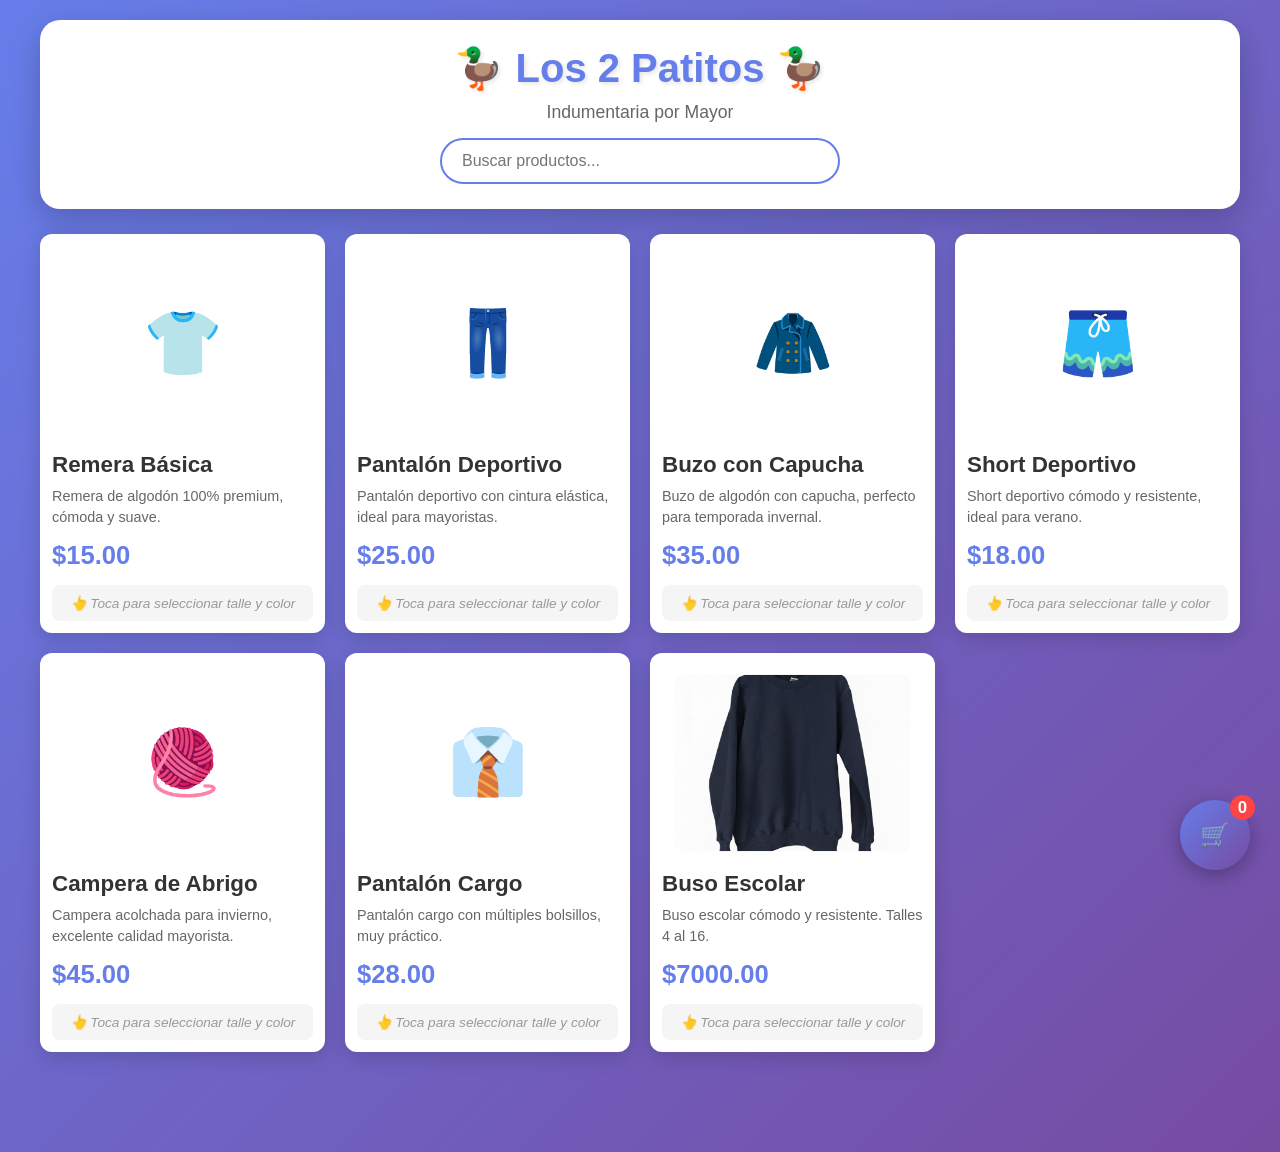
<file: index.html>
<!DOCTYPE html>
<html lang="es">
<head>
    <meta charset="UTF-8">
    <meta name="viewport" content="width=device-width, initial-scale=1.0">
    <title>Los 2 Patitos - Indumentaria por Mayor</title>
    <link rel="stylesheet" href="styles.css">
</head>
<body>
    <div class="container">
        <header>
            <h1>🦆 Los 2 Patitos 🦆</h1>
            <p class="subtitle">Indumentaria por Mayor</p>
            <div class="search-bar">
                <input type="text" id="searchInput" placeholder="Buscar productos...">
            </div>
        </header>

        <div class="catalog" id="catalog">
            <!-- Los productos se cargarán dinámicamente -->
        </div>

        <!-- Modal de Producto -->
        <div class="modal-overlay" id="modalOverlay">
            <div class="modal-content" id="modalContent">
                <button class="close-modal" id="closeModal">✕</button>
                <div class="modal-body" id="modalBody">
                    <!-- Contenido del modal se cargará dinámicamente -->
                </div>
            </div>
        </div>

        <!-- Botón flotante para ir al carrito -->
        <a href="cart.html" class="cart-toggle" id="cartToggle">
            🛒 <span id="cartCount">0</span>
        </a>

        <!-- Notificación flotante -->
        <div class="notification" id="notification">
            <div class="notification-content">
                <span class="checkmark">✓</span>
                <span class="notification-text" id="notificationText"></span>
            </div>
        </div>
    </div>

    <script src="script.js"></script>
</body>
</html>
</file>
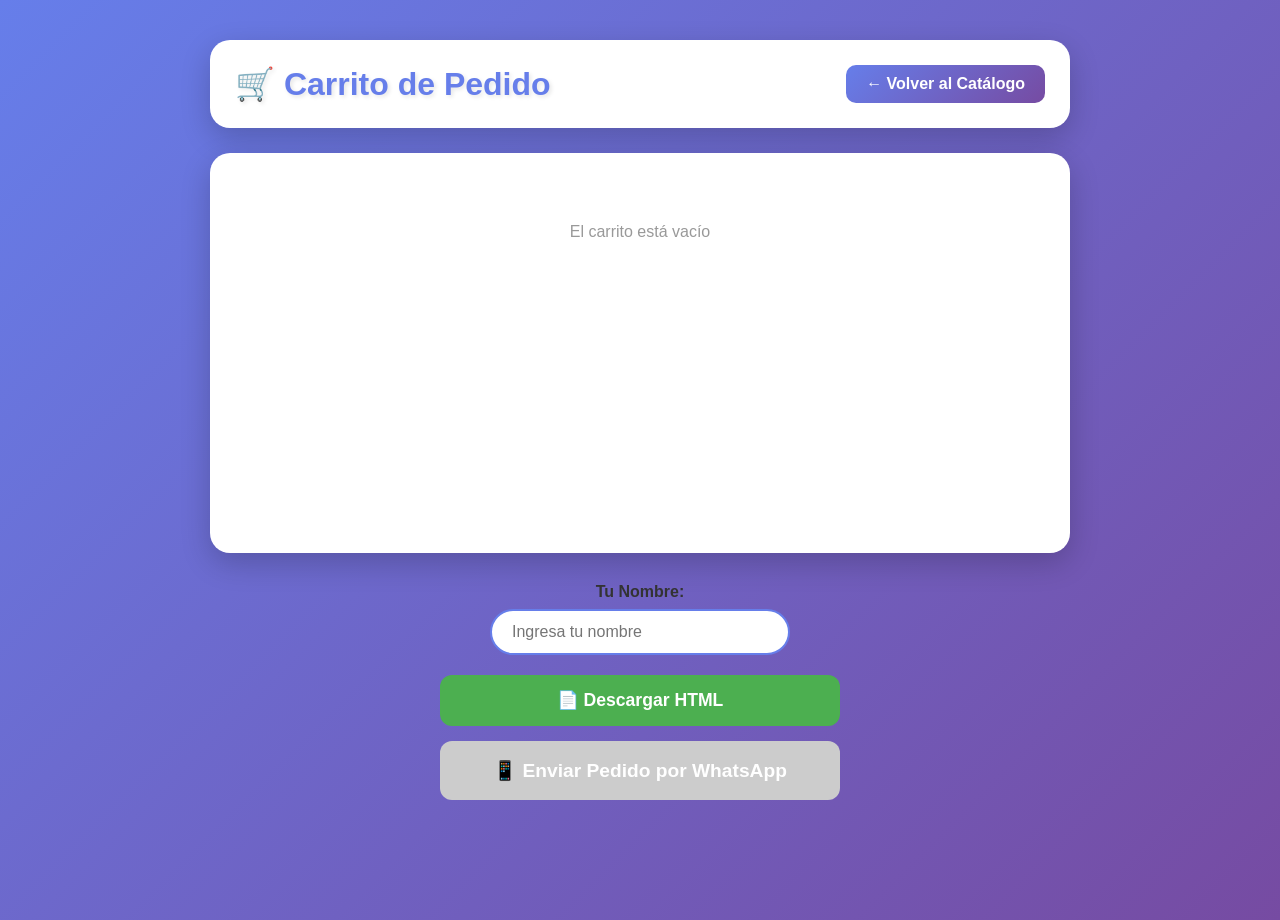
<file: cart.html>
<!DOCTYPE html>
<html lang="es">
<head>
    <meta charset="UTF-8">
    <meta name="viewport" content="width=device-width, initial-scale=1.0">
    <title>Carrito - Los 2 Patitos</title>
    <link rel="stylesheet" href="styles.css">
    <script src="https://html2canvas.hertzen.com/dist/html2canvas.min.js"></script>
    <link rel="stylesheet" href="cart.css">
</head>
<body>
    <div class="cart-page-container">
        <div class="cart-page-header">
            <h1>🛒 Carrito de Pedido</h1>
            <a href="index.html" class="back-button">← Volver al Catálogo</a>
        </div>

        <div class="cart-page-content">
            <div id="cartContent">
                <p class="empty-cart">Cargando carrito...</p>
            </div>
        </div>

        <div class="cart-page-footer">
            <div class="customer-info">
                <label for="customerName">Tu Nombre:</label>
                <input type="text" id="customerName" placeholder="Ingresa tu nombre" maxlength="50">
            </div>
            <div class="order-buttons">                <button class="download-html-button" id="downloadHTML">
                    📄 Descargar HTML
                </button>
                <button class="whatsapp-button-large" id="sendWhatsApp" disabled>
                    📱 Enviar Pedido por WhatsApp
                </button>
            </div>
        </div>
    </div>

    <script src="cart.js"></script>
</body>
</html>
</file>
<file: styles.css>
* {
    margin: 0;
    padding: 0;
    box-sizing: border-box;
}

body {
    font-family: 'Segoe UI', Tahoma, Geneva, Verdana, sans-serif;
    background: linear-gradient(135deg, #667eea 0%, #764ba2 100%);
    min-height: 100vh;
    padding: 20px;
    padding-bottom: 100px;
}

.container {
    max-width: 1200px;
    margin: 0 auto;
}

header {
    background: white;
    border-radius: 20px;
    padding: 25px;
    margin-bottom: 25px;
    box-shadow: 0 10px 30px rgba(0, 0, 0, 0.2);
    text-align: center;
}

h1 {
    color: #667eea;
    font-size: 2.5em;
    margin-bottom: 10px;
    text-shadow: 2px 2px 4px rgba(0, 0, 0, 0.1);
}

.subtitle {
    color: #666;
    font-size: 1.1em;
    margin-bottom: 15px;
}

.search-bar {
    margin-top: 15px;
    display: flex;
    justify-content: center;
}

.search-bar input {
    padding: 12px 20px;
    border: 2px solid #667eea;
    border-radius: 25px;
    font-size: 1em;
    width: 100%;
    max-width: 400px;
    outline: none;
}

.search-bar input:focus {
    border-color: #764ba2;
    box-shadow: 0 0 10px rgba(102, 126, 234, 0.3);
}

.catalog {
    display: grid;
    grid-template-columns: repeat(auto-fill, minmax(280px, 1fr));
    gap: 20px;
}

.product-card {
    background: white;
    border-radius: 12px;
    padding: 12px; /* reducido para minimizar el borde visible alrededor de la imagen */
    box-shadow: 0 5px 20px rgba(0, 0, 0, 0.15);
    transition: transform 0.3s ease, box-shadow 0.3s ease;
    cursor: pointer;
}

.product-card:hover {
    transform: translateY(-5px);
    box-shadow: 0 10px 30px rgba(0, 0, 0, 0.25);
}

.product-image {
    width: 100%;
    aspect-ratio: 4 / 3; /* mantiene proporción y reduce la necesidad de espacio extra */
    height: auto;
    overflow: hidden; /* evita bordes visibles dentro del contenedor */
    background: transparent; /* eliminar fondo para que la imagen ocupe todo */
    border-radius: 8px;
    display: flex;
    align-items: center;
    justify-content: center;
    color: white;
    font-size: 4em;
    margin-bottom: 10px;
    padding: 0;
}

/* Imagen dentro de la card: ajustar tamaño y recorte */
.product-image img {
    width: 100%;
    height: 100%;
    object-fit: cover; /* llena el área y recorta lo necesario */
    object-position: center center; /* asegurar enfoque central */
    transform: scale(0.90); /* menos 'zoom' para mostrar más del producto */
    transition: transform 220ms ease, opacity 220ms ease; /* suavizar cambio */
    border-radius: 8px; /* coincide con el contenedor para minimizar borde */
    display: block;
    border: none;
} 

/* Al hacer hover en la tarjeta, un zoom leve y natural */
.product-card:hover .product-image img {
    transform: scale(0.94);
}   

.product-name {
    font-size: 1.4em;
    font-weight: bold;
    color: #333;
    margin-bottom: 8px;
}

.product-description {
    color: #666;
    font-size: 0.9em;
    margin-bottom: 12px;
    line-height: 1.5;
}

.product-price {
    font-size: 1.6em;
    font-weight: bold;
    color: #667eea;
    margin-bottom: 15px;
}

.product-click-hint {
    text-align: center;
    color: #999;
    font-size: 0.85em;
    padding: 10px;
    background: #f5f5f5;
    border-radius: 8px;
    font-style: italic;
}

/* Modal */
.modal-overlay {
    position: fixed;
    top: 0;
    left: 0;
    width: 100%;
    height: 100%;
    background: rgba(0, 0, 0, 0.7);
    display: flex;
    align-items: center;
    justify-content: center;
    z-index: 2000;
    opacity: 0;
    pointer-events: none;
    transition: opacity 0.3s ease;
}

.modal-overlay.open {
    opacity: 1;
    pointer-events: all;
}

.modal-content {
    background: white;
    border-radius: 20px;
    width: 92%;
    max-width: 920px;
    max-height: 92vh;
    overflow-y: auto;
    position: relative;
    transform: scale(0.95);
    transition: transform 0.25s ease;
}

.modal-overlay.open .modal-content {
    transform: scale(1);
}

.close-modal {
    position: absolute;
    top: 15px;
    right: 15px;
    background: #ff4444;
    color: white;
    border: none;
    border-radius: 50%;
    width: 35px;
    height: 35px;
    font-size: 1.2em;
    cursor: pointer;
    z-index: 10;
    display: flex;
    align-items: center;
    justify-content: center;
    transition: transform 0.3s ease;
}

.close-modal:hover {
    transform: scale(1.1);
}

.modal-body {
    padding: 30px;
}

.modal-row {
    display: flex;
    gap: 24px;
    align-items: flex-start;
}

.modal-media {
    width: 70%;
}

.modal-options {
    width: 30%;
}

.modal-product-image {
    width: 100%; /* ocupa todo el ancho de .modal-media (que ahora es 70% del modal) */
    margin: 0;
    aspect-ratio: 4 / 3; /* escala con el contenedor y se mantiene proporcional */
    height: auto;
    max-height: 60vh;
    overflow: hidden; /* elimina espacios internos y bordes visibles */
    background: transparent; /* dejar que la imagen ocupe todo el bloque */
    border-radius: 8px;
    display: flex;
    align-items: center;
    justify-content: center;
    color: white;
    font-size: 5em;
    margin-bottom: 12px;
    padding: 0;
} 

/* Imagen principal en modal */
.modal-product-image img {
    width: 100%;
    height: 100%;
    object-fit: cover; /* llena el contenedor y recorta lo necesario */
    object-position: center center;
    transform: scale(1); /* escala completa, sin zoom */
    transition: transform 220ms ease, opacity 220ms ease;
    border-radius: 8px;
    display: block;
    border: none;
}  

/* Miniaturas en modal */
.modal-thumbs {
    display: flex;
    gap: 10px;
    margin-bottom: 12px;
    justify-content: flex-start;
}
.modal-thumb {
    width: 72px;
    height: 72px;
    object-fit: cover;
    border-radius: 8px;
    cursor: pointer;
    border: 2px solid transparent;
}
.modal-thumb:hover {
    border-color: #667eea;
}

/* Estado seleccionado para miniaturas */
.modal-thumb.selected {
    border-color: #764ba2;
    transform: scale(1.02); /* menos zoom al seleccionar miniatura */
    box-shadow: 0 6px 18px rgba(118,75,162,0.16);
}  

.modal-product-name {
    font-size: 1.8em;
    font-weight: bold;
    color: #333;
    margin-bottom: 10px;
}

.modal-product-description {
    color: #666;
    font-size: 1em;
    margin-bottom: 15px;
    line-height: 1.6;
}

.modal-product-price {
    font-size: 2em;
    font-weight: bold;
    color: #667eea;
    margin-bottom: 30px;
}

.modal-options {
    margin-top: 20px;
}

.option-group {
    margin-bottom: 20px;
}

.option-group label {
    display: block;
    font-weight: 600;
    color: #333;
    margin-bottom: 10px;
    font-size: 1em;
}

.size-selector {
    display: flex;
    flex-wrap: wrap;
    gap: 10px;
    justify-content: center;
}

.size-btn {
    width: 50px;
    height: 50px;
    border: 2px solid #ddd;
    background: white;
    color: #333;
    border-radius: 8px;
    font-size: 1.1em;
    font-weight: bold;
    cursor: pointer;
    transition: all 0.3s ease;
    display: flex;
    align-items: center;
    justify-content: center;
}

.size-btn:hover {
    border-color: #667eea;
    background: #f0f0ff;
    transform: scale(1.05);
}

.size-btn.selected {
    background: linear-gradient(135deg, #667eea 0%, #764ba2 100%);
    color: white;
    border-color: #667eea;
    transform: scale(1.1);
    box-shadow: 0 0 10px rgba(102, 126, 234, 0.4);
}

/* Botón 'Todos' en selector de talles */
.size-all-btn {
    background: #f5f5f5;
    color: #333;
    font-weight: 700;
}
.size-all-btn.selected {
    background: linear-gradient(135deg, #ffd166 0%, #f4a261 100%);
    color: #222;
    border-color: #f4a261;
}

.color-selector {
    display: flex;
    gap: 15px;
    justify-content: center;
}
.color-btn {
    width: 50px;
    height: 50px;
    border-radius: 50%;
    border: 3px solid #ddd;
    cursor: pointer;
    transition: all 0.3s ease;
    flex-shrink: 0;
}
.color-btn img {
    width:100%;
    height:100%;
    object-fit: cover;
    border-radius: 50%;
    display: block;
    transition: transform 0.25s ease, box-shadow 0.25s ease, border-color 0.25s ease;
}
.color-btn.selected img {
    transform: scale(1.02); /* menos zoom en color seleccionado */
    box-shadow: 0 6px 14px rgba(0,0,0,0.12);
}

.color-btn {
    width: 50px;
    height: 50px;
    border-radius: 50%;
    border: 3px solid #ddd;
    cursor: pointer;
    transition: all 0.3s ease;
    flex-shrink: 0;
}

.color-btn:hover {
    transform: scale(1.1);
    border-width: 3px;
}

.color-btn.selected {
    border: 4px solid #333;
    transform: scale(1.2);
    box-shadow: 0 0 15px rgba(0, 0, 0, 0.3);
}

.quantity-selector {
    display: flex;
    align-items: center;
    gap: 15px;
    justify-content: center;
}

.qty-btn {
    width: 45px;
    height: 45px;
    border: 2px solid #667eea;
    background: white;
    color: #667eea;
    border-radius: 8px;
    font-size: 1.5em;
    font-weight: bold;
    cursor: pointer;
    transition: all 0.3s ease;
}

.qty-btn:hover {
    background: #667eea;
    color: white;
}

.quantity-input {
    width: 80px;
    padding: 12px;
    text-align: center;
    border: 2px solid #ddd;
    border-radius: 8px;
    font-size: 1.2em;
    font-weight: bold;
}

.modal-add-button {
    width: 100%;
    padding: 15px;
    background: linear-gradient(135deg, #667eea 0%, #764ba2 100%);
    color: white;
    border: none;
    border-radius: 10px;
    font-size: 1.2em;
    font-weight: bold;
    cursor: pointer;
    transition: all 0.3s ease;
    margin-top: 20px;
}

.modal-add-button:hover {
    opacity: 0.9;
    transform: scale(1.02);
}

.modal-add-button:active {
    transform: scale(0.98);
}

.no-results {
    text-align: center;
    color: #666;
    font-size: 1.5em;
    padding: 40px;
    background: white;
    border-radius: 15px;
}

/* Carrito */
.cart-toggle {
    position: fixed;
    bottom: 30px;
    right: 30px;
    width: 70px;
    height: 70px;
    border-radius: 50%;
    background: linear-gradient(135deg, #667eea 0%, #764ba2 100%);
    color: white;
    border: none;
    font-size: 1.5em;
    cursor: pointer;
    box-shadow: 0 5px 20px rgba(0, 0, 0, 0.3);
    z-index: 1000;
    display: flex;
    align-items: center;
    justify-content: center;
    transition: transform 0.3s ease;
    text-decoration: none;
}

.cart-toggle:hover {
    transform: scale(1.1);
}

.cart-toggle span {
    position: absolute;
    top: -5px;
    right: -5px;
    background: #ff4444;
    color: white;
    border-radius: 50%;
    width: 25px;
    height: 25px;
    display: flex;
    align-items: center;
    justify-content: center;
    font-size: 0.7em;
    font-weight: bold;
}

.cart-container {
    position: fixed;
    bottom: 120px;
    right: 30px;
    width: 90%;
    max-width: 500px;
    max-height: 70vh;
    background: white;
    border-radius: 20px;
    box-shadow: 0 10px 40px rgba(0, 0, 0, 0.3);
    z-index: 1001;
    display: flex;
    flex-direction: column;
    transform: translateY(150%) scale(0.8);
    opacity: 0;
    transition: all 0.3s ease;
    pointer-events: none;
}

.cart-container.open {
    transform: translateY(0) scale(1);
    opacity: 1;
    pointer-events: all;
}

.cart-header {
    padding: 20px;
    border-bottom: 2px solid #eee;
    display: flex;
    justify-content: space-between;
    align-items: center;
}

.cart-header h2 {
    color: #667eea;
    font-size: 1.5em;
}

.close-cart {
    background: none;
    border: none;
    font-size: 1.5em;
    color: #666;
    cursor: pointer;
    padding: 5px 10px;
}

.close-cart:hover {
    color: #333;
}

.cart-content {
    flex: 1;
    overflow-y: auto;
    padding: 20px;
}

.empty-cart {
    text-align: center;
    color: #999;
    padding: 40px 20px;
}

.cart-groups {
    display: flex;
    flex-direction: column;
    gap: 15px;
}

.cart-group {
    background: #f9f9f9;
    border-radius: 10px;
    padding: 15px;
    border: 1px solid #e0e0e0;
}

.cart-group-header {
    display: flex;
    justify-content: space-between;
    align-items: center;
    margin-bottom: 12px;
    padding-bottom: 10px;
    border-bottom: 2px solid #ddd;
}

.cart-group-header h3 {
    color: #333;
    font-size: 1.1em;
    margin: 0;
}

.remove-group-btn {
    background: #ff4444;
    color: white;
    border: none;
    border-radius: 5px;
    padding: 5px 10px;
    cursor: pointer;
    font-size: 0.9em;
    transition: background 0.3s ease;
}

.remove-group-btn:hover {
    background: #cc0000;
}

.cart-group-sizes {
    display: flex;
    flex-direction: column;
    gap: 8px;
}

.cart-size-item {
    display: flex;
    align-items: center;
    justify-content: space-between;
    padding: 8px 12px;
    background: white;
    border-radius: 6px;
    border: 1px solid #e0e0e0;
}

.size-label {
    font-weight: 600;
    color: #667eea;
    min-width: 80px;
}

.size-quantity {
    flex: 1;
    text-align: center;
    color: #333;
}

.remove-size-btn {
    background: #ff6666;
    color: white;
    border: none;
    border-radius: 4px;
    padding: 4px 8px;
    cursor: pointer;
    font-size: 0.85em;
    transition: background 0.3s ease;
}

.remove-size-btn:hover {
    background: #ff4444;
}

.cart-table-container {
    overflow-x: auto;
}

.cart-table {
    width: 100%;
    border-collapse: collapse;
    font-size: 0.9em;
}

.cart-table th {
    background: #f5f5f5;
    padding: 10px;
    text-align: left;
    font-weight: 600;
    color: #333;
    border-bottom: 2px solid #ddd;
}

.cart-table td {
    padding: 12px 10px;
    border-bottom: 1px solid #eee;
}

.cart-table tr:hover {
    background: #f9f9f9;
}

.remove-btn {
    background: #ff4444;
    color: white;
    border: none;
    border-radius: 5px;
    padding: 5px 10px;
    cursor: pointer;
    font-size: 1em;
}

.remove-btn:hover {
    background: #cc0000;
}

.cart-footer {
    padding: 20px;
    border-top: 2px solid #eee;
}

.whatsapp-button {
    width: 100%;
    padding: 15px;
    background: #25D366;
    color: white;
    border: none;
    border-radius: 10px;
    font-size: 1.1em;
    font-weight: bold;
    cursor: pointer;
    transition: all 0.3s ease;
}

.whatsapp-button:hover:not(:disabled) {
    background: #20BA5A;
    transform: scale(1.02);
}

.whatsapp-button:disabled {
    background: #ccc;
    cursor: not-allowed;
}

/* Responsive */
@media (max-width: 1024px) {
    body {
        padding: 10px;
        padding-bottom: 100px;
    }

    h1 {
        font-size: 1.8em;
    }

    .catalog {
        grid-template-columns: 1fr;
        gap: 15px;
    }

    .product-image {
        height: 150px;
        font-size: 3em;
    }

    .modal-content {
        width: 96%;
        max-height: 96vh;
    }

    .modal-body {
        padding: 20px;
    }

    .modal-row {
        flex-direction: column;
    }

    .modal-media,
    .modal-options {
        width: 100%;
    }

    .modal-product-image {
        height: 260px;
        font-size: 4em;
    }


@media (max-width: 480px) {
    .modal-product-image {
        height: 200px;
    }
}
    .size-btn {
        width: 45px;
        height: 45px;
        font-size: 1em;
    }

    .cart-container {
        right: 10px;
        left: 10px;
        width: auto;
        max-height: 80vh;
        bottom: 100px;
    }

    .cart-toggle {
        bottom: 20px;
        right: 20px;
        width: 60px;
        height: 60px;
        font-size: 1.3em;
    }

    .cart-table {
        font-size: 0.8em;
    }

    .cart-table th,
    .cart-table td {
        padding: 8px 5px;
    }
}

@media (min-width: 769px) and (max-width: 1024px) {
    .catalog {
        grid-template-columns: repeat(2, 1fr);
    }
}

/* Notificación flotante */
.notification {
    position: fixed;
    top: 20px;
    right: 20px;
    background: #4CAF50;
    color: white;
    padding: 15px 20px;
    border-radius: 8px;
    box-shadow: 0 4px 12px rgba(0, 0, 0, 0.3);
    z-index: 1000;
    transform: translateX(400px);
    transition: transform 0.3s ease;
    font-weight: bold;
    display: flex;
    align-items: center;
    gap: 10px;
}

.notification.show {
    transform: translateX(0);
}

.notification-content {
    display: flex;
    align-items: center;
    gap: 10px;
}

.checkmark {
    font-size: 1.2em;
    color: #81C784;
    background: white;
    border-radius: 50%;
    width: 24px;
    height: 24px;
    display: flex;
    align-items: center;
    justify-content: center;
    font-weight: bold;
}

.notification-text {
    font-size: 0.9em;
}
</file>
<file: cart.css>
.cart-page-container {
    max-width: 900px;
    margin: 0 auto;
    padding: 20px;
}

.cart-page-header {
    background: white;
    border-radius: 20px;
    padding: 25px;
    margin-bottom: 25px;
    box-shadow: 0 10px 30px rgba(0, 0, 0, 0.2);
    display: flex;
    justify-content: space-between;
    align-items: center;
}

.cart-page-header h1 {
    color: #667eea;
    font-size: 2em;
    margin: 0;
}

.back-button {
    padding: 10px 20px;
    background: linear-gradient(135deg, #667eea 0%, #764ba2 100%);
    color: white;
    border: none;
    border-radius: 10px;
    font-size: 1em;
    font-weight: bold;
    cursor: pointer;
    text-decoration: none;
    display: inline-block;
    transition: transform 0.3s ease;
}

.back-button:hover {
    transform: scale(1.05);
}

.cart-page-content {
    background: white;
    border-radius: 20px;
    padding: 30px;
    box-shadow: 0 10px 30px rgba(0, 0, 0, 0.2);
    min-height: 400px;
}

.cart-page-footer {
    margin-top: 30px;
    text-align: center;
}

.whatsapp-button-large {
    width: 100%;
    max-width: 400px;
    padding: 18px;
    background: #25D366;
    color: white;
    border: none;
    border-radius: 12px;
    font-size: 1.2em;
    font-weight: bold;
    cursor: pointer;
    transition: all 0.3s ease;
    margin: 0 auto;
    display: block;
}

.whatsapp-button-large:hover:not(:disabled) {
    background: #20BA5A;
    transform: scale(1.02);
}

.whatsapp-button-large:disabled {
    background: #ccc;
    cursor: not-allowed;
}

.order-buttons {
    display: flex;
    flex-direction: column;
    gap: 15px;
    align-items: center;
}

.download-html-button {
    width: 100%;
    max-width: 400px;
    padding: 15px;
    background: #4CAF50;
    color: white;
    border: none;
    border-radius: 12px;
    font-size: 1.1em;
    font-weight: bold;
    cursor: pointer;
    transition: all 0.3s ease;
    margin: 0 auto;
    display: block;
}

.download-html-button:hover:not(:disabled) {
    background: #45a049;
    transform: scale(1.02);
}

.download-html-button:disabled {
    background: #ccc;
    cursor: not-allowed;
}

.customer-info {
    margin-bottom: 20px;
    text-align: center;
}

.customer-info label {
    display: block;
    font-weight: 600;
    color: #333;
    margin-bottom: 8px;
    font-size: 1em;
}

.customer-info input {
    padding: 12px 20px;
    border: 2px solid #667eea;
    border-radius: 25px;
    font-size: 1em;
    width: 100%;
    max-width: 300px;
    outline: none;
    transition: border-color 0.3s ease;
}

.customer-info input:focus {
    border-color: #764ba2;
    box-shadow: 0 0 10px rgba(102, 126, 234, 0.3);
}

.cart-tables-container {
    display: flex;
    flex-direction: column;
    gap: 30px;
}

.cart-product-table-wrapper {
    background: #f9f9f9;
    border-radius: 15px;
    padding: 20px;
    border: 1px solid #e0e0e0;
}

.cart-product-header {
    display: flex;
    justify-content: space-between;
    align-items: center;
    margin-bottom: 20px;
    padding-bottom: 15px;
    border-bottom: 2px solid #ddd;
}

.cart-product-header h3 {
    color: #333;
    font-size: 1.3em;
    margin: 0;
}

.remove-product-btn {
    background: #ff4444;
    color: white;
    border: none;
    border-radius: 8px;
    padding: 8px 15px;
    cursor: pointer;
    font-size: 0.9em;
    transition: background 0.3s ease;
}

.remove-product-btn:hover {
    background: #cc0000;
}

.cart-table-wrapper {
    overflow-x: auto;
}

.cart-size-color-table {
    width: 100%;
    border-collapse: collapse;
    background: white;
    border-radius: 10px;
    overflow: hidden;
}

.cart-size-color-table thead {
    background: linear-gradient(135deg, #667eea 0%, #764ba2 100%);
    color: white;
}

.cart-size-color-table th {
    padding: 15px;
    text-align: center;
    font-weight: bold;
    font-size: 1em;
}

.cart-size-color-table th:first-child {
    text-align: left;
}

.cart-size-color-table td {
    padding: 12px;
    text-align: center;
    border: 1px solid #e0e0e0;
}

.size-cell {
    background: #f5f5f5;
    font-weight: bold;
    text-align: left !important;
    min-width: 80px;
}

.quantity-cell {
    font-size: 1.1em;
    background: #f9f9f9;
    transition: all 0.3s ease;
}

.quantity-cell.has-quantity {
    background: #e8f5e9;
    color: #2e7d32;
    font-weight: bold;
    cursor: pointer;
}

.quantity-cell.has-quantity:hover {
    background: #c8e6c9;
    transform: scale(1.1);
}

@media (max-width: 768px) {
    .cart-product-header {
        flex-direction: column;
        gap: 10px;
        align-items: flex-start;
    }

    .cart-size-color-table {
        font-size: 0.85em;
    }

    .cart-size-color-table th,
    .cart-size-color-table td {
        padding: 8px 5px;
    }
}
</file>
